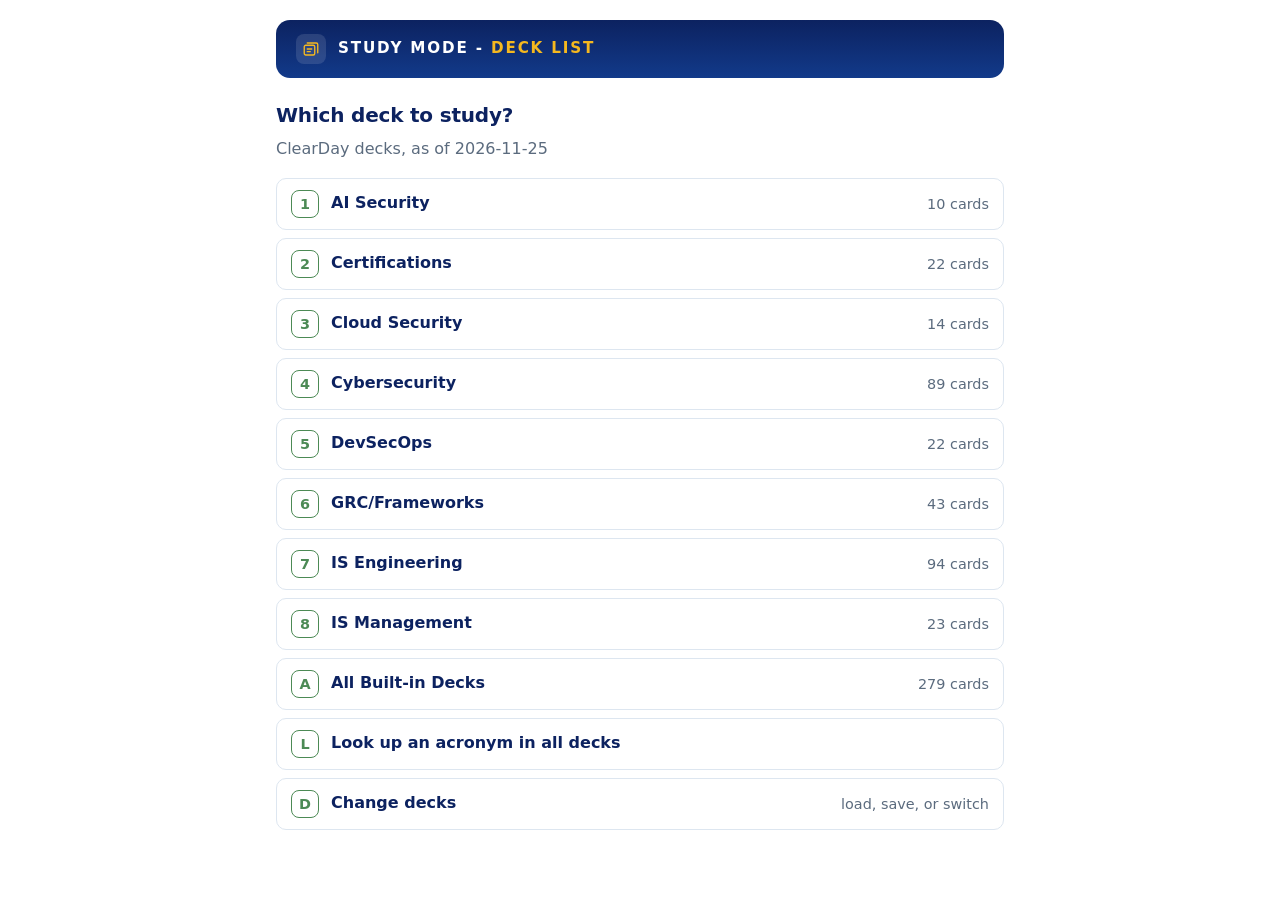
<file: web/index.html>
<!doctype html>
<html lang="en">
<head>
<meta charset="utf-8">
<meta name="viewport" content="width=device-width, initial-scale=1">
<title>Mezmerize</title>
<link rel="stylesheet" href="mezmerize.css">
</head>
<body>
<main id="app" class="mez"></main>
<noscript><p class="mez-noscript">Mezmerize needs JavaScript turned on.</p></noscript>
<script src="decks.js"></script>
<script src="mezmerize.js"></script>
</body>
</html>
</file>
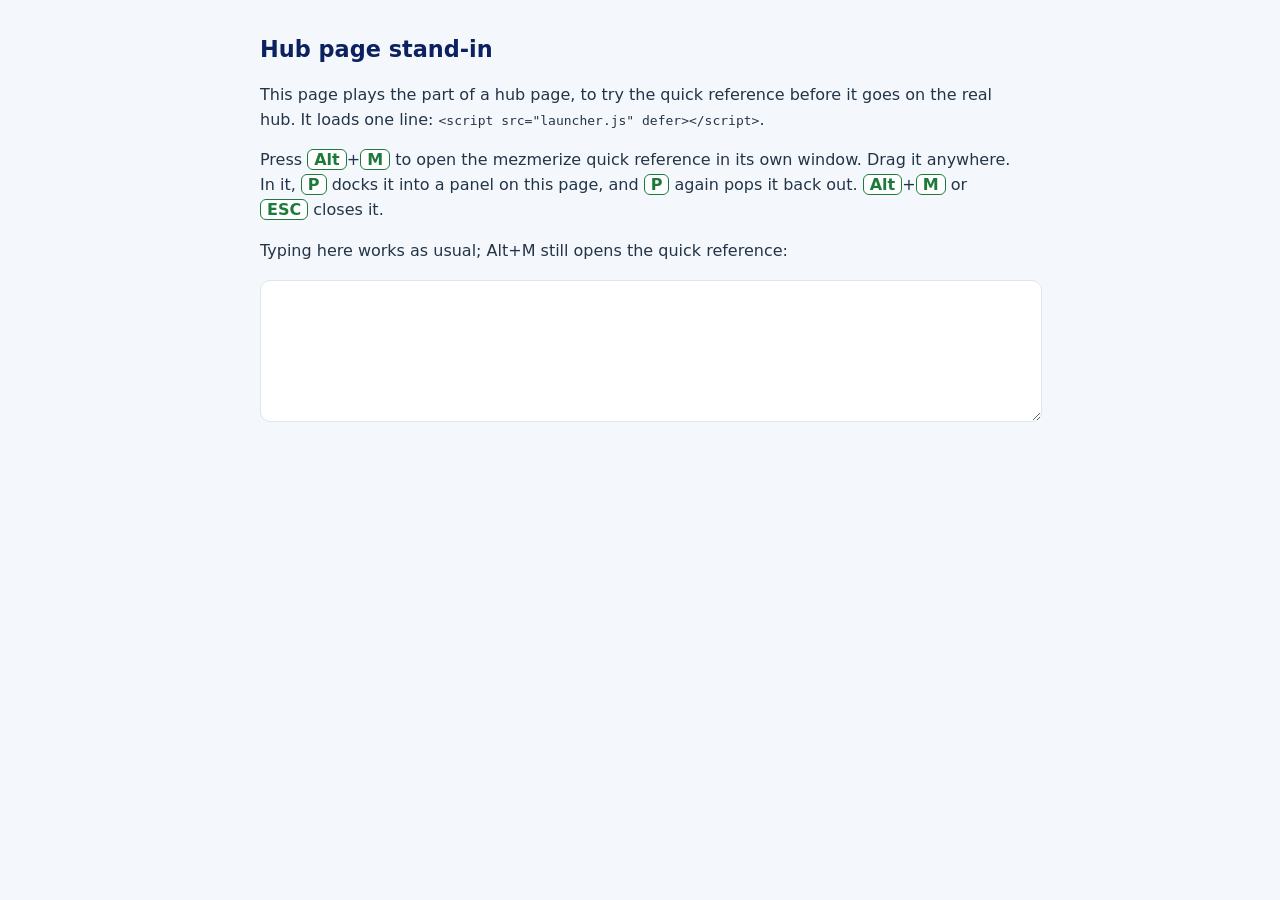
<file: web/launcher-demo.html>
<!doctype html>
<html lang="en">
<head>
<meta charset="utf-8">
<meta name="viewport" content="width=device-width, initial-scale=1">
<title>Launcher demo</title>
<style>
  body{margin:0;background:#f4f8fc;font-family:Inter,system-ui,-apple-system,"Segoe UI",sans-serif;color:#243447;line-height:1.55}
  main{max-width:760px;margin:0 auto;padding:32px 16px}
  h1{color:#0c2260;font-size:1.4rem;margin:0 0 8px}
  kbd{font:inherit;font-weight:700;color:#1d7a3a;border:1.5px solid #1d7a3a;border-radius:6px;padding:0 6px;background:#fff}
  textarea{width:100%;font:inherit;padding:10px;border:1.5px solid #dde6f0;border-radius:10px;min-height:120px}
</style>
</head>
<body>
<main>
  <h1>Hub page stand-in</h1>
  <p>This page plays the part of a hub page, to try the quick reference before it goes on the real hub.
     It loads one line: <code>&lt;script src="launcher.js" defer&gt;&lt;/script&gt;</code>.</p>
  <p>Press <kbd>Alt</kbd>+<kbd>M</kbd> to open the mezmerize quick reference in its own window. Drag it
     anywhere. In it, <kbd>P</kbd> docks it into a panel on this page, and <kbd>P</kbd> again pops it back
     out. <kbd>Alt</kbd>+<kbd>M</kbd> or <kbd>ESC</kbd> closes it.</p>
  <p>Typing here works as usual; Alt+M still opens the quick reference:</p>
  <textarea aria-label="Practice notes"></textarea>
</main>
<script src="launcher.js" defer></script>
</body>
</html>
</file>
<file: web/mezmerize.css>
/*
 * mezmerize.css: the look of the web version.
 * Colors follow the ClearDay hub (navy and gold). The four color jobs from the
 * PowerShell app keep their meaning:
 *   --holds  orange  a deck that holds this card right now
 *   --report blue    things reported (notes, messages)
 *   --key    green   a key to press
 *   --choice sage    a menu choice (1, 2, A, ...)
 * Change a color in one line here.
 */
:root{
  --ink:#0c2260; --ink-2:#123a8a; --text:#243447; --muted:#5b6b7e;
  --sun:#f5b81f; --bg:#ffffff; --bg-alt:#f4f8fc; --line:#dde6f0;
  --holds:#c4590a; --report:#1565d8; --key:#1d7a3a; --choice:#4c8a55;
  --radius:14px;
}
*{box-sizing:border-box}
html,body{margin:0;background:var(--bg)}
body{font-family:Inter,system-ui,-apple-system,"Segoe UI",sans-serif;color:var(--text);line-height:1.55;-webkit-font-smoothing:antialiased}
.mez{max-width:760px;margin:0 auto;padding:20px 16px 32px}
.mez-noscript{padding:16px}
button{font:inherit;color:inherit}

/* banner: MAJOR - Minor */
.banner{background:linear-gradient(180deg,var(--ink) 0%,var(--ink-2) 100%);color:#fff;border-radius:var(--radius);padding:14px 20px;margin-bottom:22px;display:flex;align-items:center;gap:12px}
.banner h1{margin:0;font-size:.95rem;font-weight:700;letter-spacing:.12em;text-transform:uppercase;color:#fff}
.banner .minor{color:var(--sun)}
.banner .mark{width:30px;height:30px;border-radius:8px;background:rgba(255,255,255,.12);display:grid;place-items:center;flex:none}
.banner .mark::before{content:"";width:18px;height:18px;background:var(--sun);-webkit-mask:var(--cards) center/contain no-repeat;mask:var(--cards) center/contain no-repeat}
:root{--cards:url("data:image/svg+xml,%3Csvg xmlns='http://www.w3.org/2000/svg' viewBox='0 0 24 24' fill='none' stroke='black' stroke-width='1.8' stroke-linecap='round' stroke-linejoin='round'%3E%3Crect x='3' y='7' width='14' height='13' rx='2'/%3E%3Cpath d='M7 4h12a2 2 0 0 1 2 2v11'/%3E%3Cpath d='M7 12h6M7 15.5h4'/%3E%3C/svg%3E")}

h2{color:var(--ink);font-size:1.25rem;margin:0 0 14px;letter-spacing:-.01em}
.sub{color:var(--muted);margin:-8px 0 16px}
.holds{color:var(--holds)}
.nowrap{white-space:nowrap}
.report{color:var(--report)}

/* menus: one row per choice */
.menu{list-style:none;margin:0 0 20px;padding:0;display:grid;gap:8px}
.choice{width:100%;display:flex;align-items:center;gap:12px;text-align:left;background:#fff;border:1px solid var(--line);border-radius:10px;padding:11px 14px;cursor:pointer;transition:border-color .15s,box-shadow .15s}
.choice:hover,.choice:focus-visible{border-color:var(--choice);box-shadow:0 4px 14px rgba(11,31,58,.07);outline:none}
.choice .num{flex:none;min-width:28px;height:28px;border-radius:8px;border:1.5px solid var(--choice);color:var(--choice);font-weight:700;display:grid;place-items:center;font-size:.9rem}
.choice .what{flex:1;font-weight:600;color:var(--ink)}
.choice .count{color:var(--muted);font-size:.9rem}

/* key bar: actions and navigation, each showing its key */
.keys{display:flex;flex-wrap:wrap;gap:8px;margin:18px 0 0}
.key{display:inline-flex;align-items:center;gap:8px;background:var(--bg-alt);border:1px solid var(--line);border-radius:10px;padding:7px 12px;cursor:pointer;font-size:.95rem}
.key:hover,.key:focus-visible{border-color:var(--key);outline:none}
.key.hint{cursor:default;background:none;border-style:dashed}
.key.hint:hover{border-color:var(--line)}
.key.main{background:var(--ink);border-color:var(--ink);color:#fff}
.key.main kbd{background:rgba(255,255,255,.14);color:#9fe3b4;border-color:rgba(255,255,255,.3)}
kbd{font-family:inherit;font-size:.78rem;font-weight:700;color:var(--key);border:1.5px solid var(--key);border-radius:6px;padding:0 6px;line-height:1.5;background:#fff}

/* a card: the labels line up in one column, the values in the next */
.card{background:#fff;border:1px solid var(--line);border-radius:var(--radius);box-shadow:0 8px 24px rgba(11,31,58,.06);overflow:hidden;margin-bottom:14px}
.card-title{background:var(--bg-alt);border-bottom:1px solid var(--line);padding:8px 18px;font-size:.8rem;font-weight:700;letter-spacing:.1em;text-transform:uppercase;color:var(--muted)}
.fields{display:grid;grid-template-columns:max-content 1fr;gap:6px 18px;margin:0;padding:16px 18px}
.fields dt{font-size:.78rem;font-weight:700;letter-spacing:.08em;color:var(--muted);padding-top:.2em}
.fields dt.holds{color:var(--holds)}
.fields dd{margin:0;min-height:1.55em}
.fields dd.acronym{font-weight:800;font-size:1.25rem;color:var(--ink);line-height:1.3}
.card.hidden-answers dd.blank{border-bottom:1px dashed var(--line)}
.card.study{cursor:pointer}
.card.reveal dd{animation:fill .35s ease}
@keyframes fill{from{opacity:0;transform:translateY(3px)}to{opacity:1;transform:none}}

/* the deck finder: the card's top, then the deck list slid over its lower half */
.finder .card{margin-bottom:0;border-bottom-left-radius:0;border-bottom-right-radius:0;box-shadow:none}
.finder .panel{margin:-1px 0 14px 18px;border:1px solid var(--line);border-left:4px solid var(--ink-2);border-radius:0 0 var(--radius) var(--radius);background:#fff;box-shadow:0 8px 24px rgba(11,31,58,.06);padding:8px}
.deckrow{display:grid;grid-template-columns:34px minmax(0,13em) 1fr;align-items:start;gap:8px;padding:7px 8px;border-radius:8px;width:100%;text-align:left;background:none;border:0}
button.deckrow{cursor:pointer}
button.deckrow:hover,button.deckrow:focus-visible{background:var(--bg-alt);outline:none}
.deckrow .num{width:26px;height:26px;border-radius:7px;border:1.5px solid var(--choice);color:var(--choice);font-weight:700;display:grid;place-items:center;font-size:.85rem}
.deckrow .label{font-weight:600}
.deckrow .notes{color:var(--report);font-size:.92rem}
.deckrow .notes span{display:block}

/* lookup */
.recents{margin-bottom:14px}
.recents-line{display:flex;align-items:center;gap:8px}
.recents-line .lead{flex:none;color:var(--muted);font-weight:600}
.chips{display:flex;gap:6px;overflow-x:auto;padding:3px 2px;scrollbar-width:thin}
.chip{flex:none;border:1px solid var(--line);background:#fff;border-radius:99px;padding:2px 11px;cursor:pointer;font-size:.92rem}
.chip:hover{border-color:var(--choice)}
.chip.on{background:var(--choice);border-color:var(--choice);color:#fff}
.recents-hint{color:var(--muted);font-size:.85rem;margin-top:2px}
.recents-hint .side{color:var(--key);font-weight:700}
.ask{display:flex;gap:8px;align-items:center;flex-wrap:wrap;margin-bottom:6px}
.ask label{font-weight:600;color:var(--ink)}
.ask input{flex:1;min-width:10em;font:inherit;font-size:1.05rem;padding:9px 12px;border:1.5px solid var(--line);border-radius:10px;color:var(--ink)}
.ask input:focus{outline:none;border-color:var(--ink-2);box-shadow:0 0 0 3px rgba(18,58,138,.12)}
.message{margin:14px 0 4px}
.message p{margin:0 0 2px}
.where{display:flex;gap:6px}
.where .lead{flex:none}
.count-line{padding-left:5.2em;color:var(--muted)}
.match-tools{display:flex;justify-content:flex-end;padding:0 18px 12px;margin-top:-6px}

.note{color:var(--report);margin:0 0 14px}
.note p{margin:0 0 4px}
.choice.on{border-color:var(--choice);background:#f2f8f3}
.choice.on .num{background:var(--choice);color:#fff}
.drop{border:2px dashed var(--line);border-radius:var(--radius);padding:16px 18px;color:var(--muted);font-size:.92rem;cursor:pointer;margin:0 0 6px}
.drop:hover,.dropping .drop{border-color:var(--ink-2);background:var(--bg-alt);color:var(--text)}
code{font-family:Consolas,"Cascadia Mono",monospace;font-size:.88em;background:var(--bg-alt);border-radius:4px;padding:0 4px}
.foot{margin-top:26px;color:var(--muted);font-size:.85rem;border-top:1px solid var(--line);padding-top:12px}

/* changing cards: CAUTION cards, typing, questions, RESULTs */
.card.caution{border:2px solid var(--sun)}
.card.caution .card-title{background:#fff6dc;color:#7a5600;border-bottom-color:#f3dc9a}
.fields dd.gap{grid-column:1/-1;min-height:0;height:4px}
.card.form .fields dd{min-height:0}
.card.form input,.card.form textarea{width:100%;font:inherit;padding:6px 10px;border:1.5px solid var(--line);border-radius:8px;color:var(--ink);resize:vertical}
.card.form input:focus,.card.form textarea:focus{outline:none;border-color:var(--ink-2);box-shadow:0 0 0 3px rgba(18,58,138,.12)}
.card.form #f-acronym{font-weight:800;font-size:1.1rem}
.card.form dt label{font-weight:700;color:var(--muted)}
.hint{color:var(--muted);margin:0 0 12px}
.question{margin:16px 0 4px;font-weight:600;color:var(--ink)}
.result{display:grid;grid-template-columns:max-content 1fr;column-gap:.6em;margin:16px 0 4px}
.result .body p{margin:0 0 2px}
.result .labels{list-style:none;margin:0 0 4px;padding-left:1.2em}
.asking{margin-top:18px}
.asking p{margin:0 0 4px}
.keys .lead{align-self:center;font-weight:600;color:var(--ink)}
.keys.indent{padding-left:1.2em}
.columns{list-style:none;padding-left:1.2em;margin:4px 0;columns:2;column-gap:2em}
.dashes{margin:4px 0;padding-left:1.6em}
.tip{color:var(--muted);font-size:.92rem}
.choice.off{cursor:default;background:var(--bg-alt)}
.choice.off:hover{border-color:var(--line);box-shadow:none}
.choice.off .num{border-color:transparent}
.choice .what.holds{color:var(--holds)}
.ask .key{flex:none}

/* the quick reference (pop-up window or docked panel): tighter */
.mez.quick{padding:10px 12px 16px}
.mez.quick .banner{padding:9px 14px;margin-bottom:12px}
.banner .close{margin-left:auto;flex:none;width:30px;height:30px;border-radius:8px;border:1px solid rgba(255,255,255,.3);background:rgba(255,255,255,.1);color:#fff;font-size:.95rem;line-height:1;cursor:pointer}
.banner .close:hover,.banner .close:focus-visible{background:rgba(255,255,255,.25);outline:none}
.mez.quick .card{margin-bottom:10px}
.mez.quick .fields{padding:12px 14px}

@media (max-width:520px){
  .choice{flex-wrap:wrap;row-gap:2px}
  .choice .what{flex:1 1 10em}
  .choice .count{margin-left:auto}
  .fields{grid-template-columns:1fr;gap:2px}
  .fields dd{margin-bottom:8px}
  .deckrow{grid-template-columns:30px 1fr}
  .deckrow .notes{grid-column:2}
  .count-line{padding-left:0}
}
</file>
